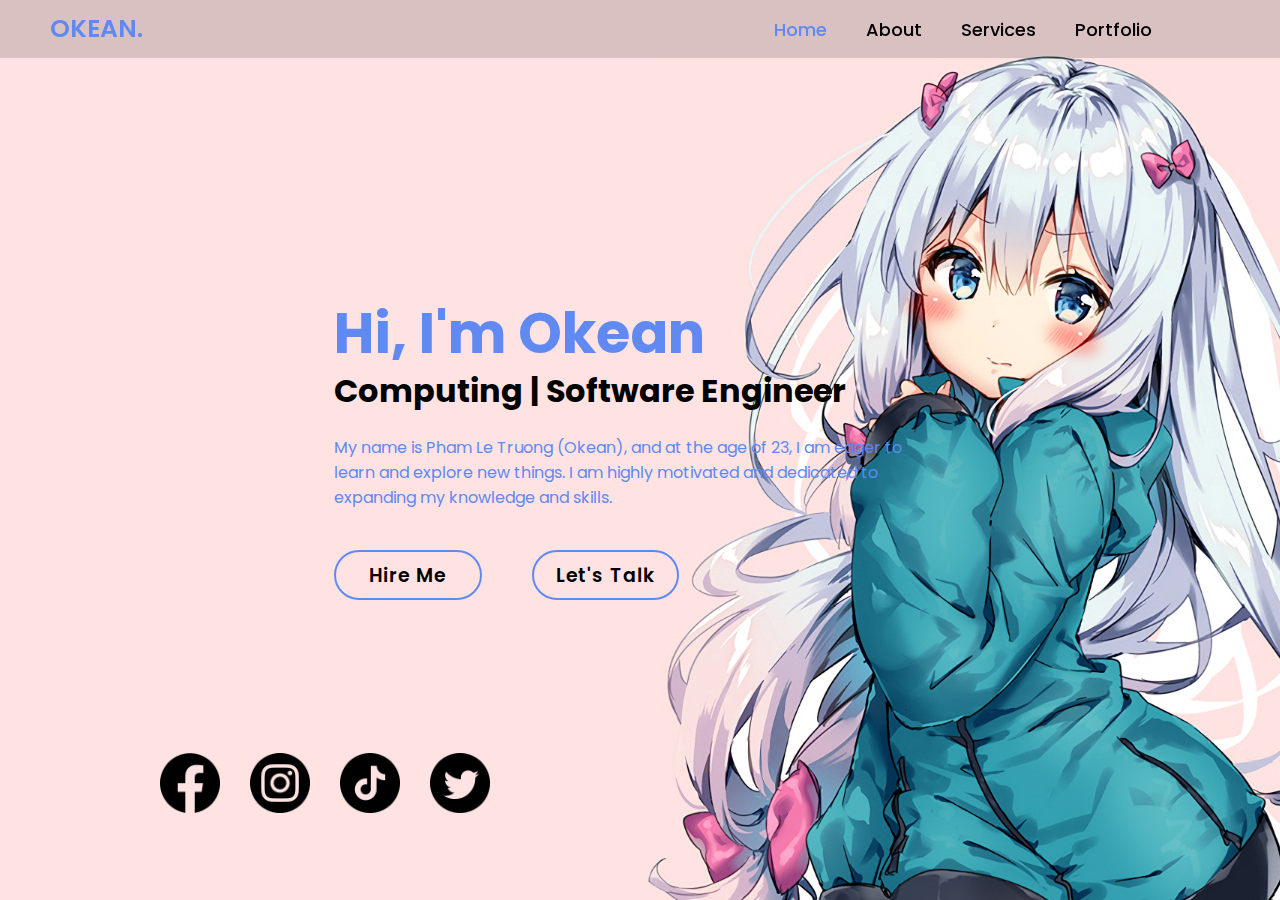
<file: index.html>
<!DOCTYPE html>
<html lang="en">
<head>
    <meta charset="UTF-8">
    <meta name="viewport" content="width=device-width, initial-scale=1.0">
    <title>Document</title>
</head>
<link rel="stylesheet" href="https://cdnjs.cloudflare.com/ajax/libs/font-awesome/6.4.2/css/all.min.css" integrity="sha512-z3gLpd7yknf1YoNbCzqRKc4qyor8gaKU1qmn+CShxbuBusANI9QpRohGBreCFkKxLhei6S9CQXFEbbKuqLg0DA==" crossorigin="anonymous" referrerpolicy="no-referrer" />
<link rel="preconnect" href="https://fonts.googleapis.com">
<link rel="preconnect" href="https://fonts.gstatic.com" crossorigin>
<link href="https://fonts.googleapis.com/css2?family=Poppins:ital,wght@0,100;0,200;0,300;0,400;0,500;0,600;0,700;0,800;0,900;1,100;1,200;1,300;1,400;1,500;1,600;1,700;1,800;1,900&display=swap" rel="stylesheet">
<link rel="stylesheet" href="style.css">
<body>
    <header class="header">
        <a href="#" class="logo">OKEAN.</a>
        <nav class="navbar">
            <a href="#" class="active">Home</a>
            <a href="Cv.html">About</a>
            <a href="#">Services</a>
            <a href="#">Portfolio</a>
        </nav>
    </header>
    <section class="home">
        <div class="home-content">
            <h1>Hi, I'm Okean</h1>
            <h3>Computing
                | 
               Software Engineer</h3>
            <p>My name is Pham Le Truong (Okean), and at the age of 23, I am eager to learn and explore new things. I am highly motivated and dedicated to expanding my knowledge and skills.</p>
            <div class="btn-box">
                <a href="https://www.instagram.com/okean892001/">Hire Me</a>
                <a href="https://www.facebook.com/phamletruong.isme">Let's Talk</a>
            </div>
        </div>
    </div>
    <div class="social-icons">
      <a href="https://www.facebook.com/phamletruong.isme"><div class="fb">
        <img src="facebook.png" alt="">
      </div></a>
    <a href="https://www.instagram.com/okean892001/"><div class="ig">
      <img src="ig.png" alt="">
    </div></a>
      <a href="https://www.tiktok.com/@letruong.2001"><div class="tiktok">
        <img src="tiktok.png" alt="">
      </div></a>
      <a href="https://twitter.com/truongle_89201"><div class="twitter">
        <img src="twitter.png" alt="">
    </div></a>
    </div>
    </section>

    
    
</body>
</html>
</file>
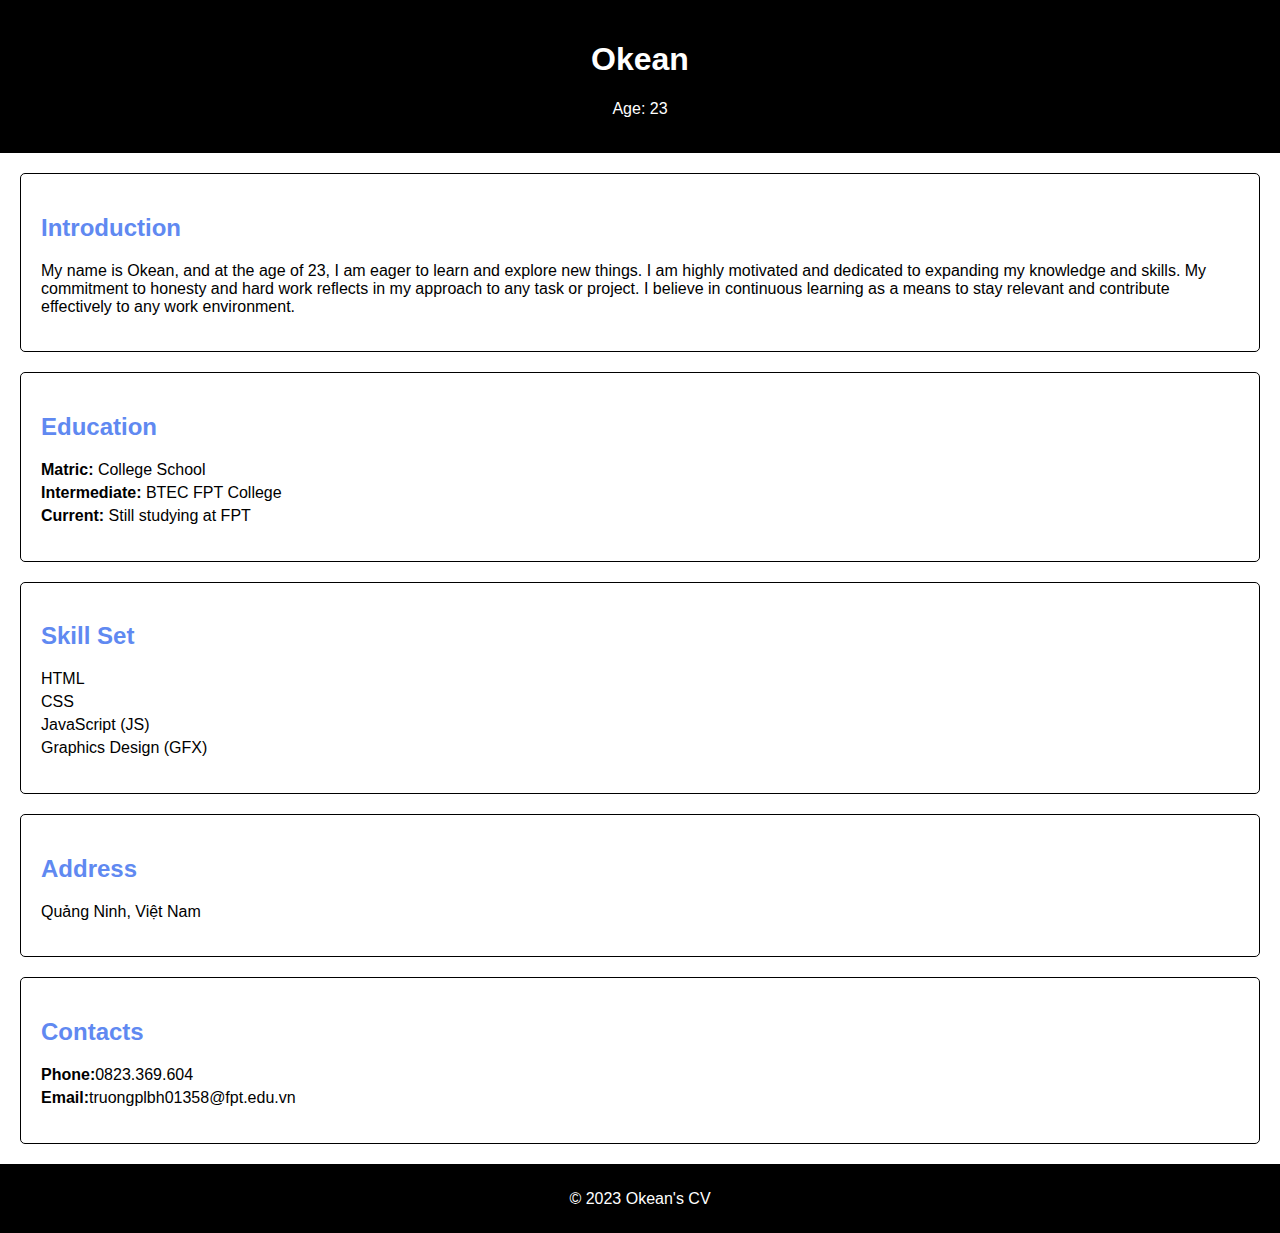
<file: Cv.html>
<!DOCTYPE html>
<html lang="en">
<head>
    <meta charset="UTF-8">
    <meta name="viewport" content="width=device-width, initial-scale=1.0">
    <title>Okean's CV</title>
    <style>
        body {
            font-family: 'Arial', sans-serif;
            background-color: white;
            color: black;
            margin: 0;
            padding: 0;
            box-sizing: border-box;
        }

        header {
            background-color: black;
            color: white;
            text-align: center;
            padding: 20px;
        }

        section {
            padding: 20px;
            margin: 20px;
            border: 1px solid black;
            border-radius: 5px;
        }

        h2 {
            color: rgb(96, 137, 241);
        }

        h3 {
            color: black;
        }

        p {
            margin-bottom: 15px;
        }

        ul {
            list-style-type: none;
            padding: 0;
        }

        li {
            margin-bottom: 5px;
        }

        footer {
            text-align: center;
            padding: 10px;
            background-color: black;
            color: white;
        }
    </style>
</head>
<body>

    <header>
        <h1>Okean</h1>
        <p>Age: 23</p>
    </header>

    <section>
        <h2>Introduction</h2>
        <p>
            My name is Okean, and at the age of 23, I am eager to learn and explore new things. I am highly motivated and dedicated to expanding my knowledge and skills. My commitment to honesty and hard work reflects in my approach to any task or project. I believe in continuous learning as a means to stay relevant and contribute effectively to any work environment.
        </p>
    </section>

    <section>
        <h2>Education</h2>
        <ul>
            <li><strong>Matric:</strong> College School</li>
            <li><strong>Intermediate:</strong> BTEC FPT College</li>
            <li><strong>Current:</strong> Still studying at FPT</li>
        </ul>
    </section>

    <section>
        <h2>Skill Set</h2>
        <ul>
            <li>HTML</li>
            <li>CSS</li>
            <li>JavaScript (JS)</li>
            <li>Graphics Design (GFX)</li>
        </ul>
    </section>

    <section>
        <h2>Address</h2>
        <p>Quảng Ninh, Việt Nam</p>
    </section>

    <section>
        <h2>Contacts</h2>
        <ul>
            <li><strong>Phone:</strong>0823.369.604</li>
            <li><strong>Email:</strong>truongplbh01358@fpt.edu.vn</li>
        </ul>
    </section>

    <footer>
        <p>&copy; 2023 Okean's CV</p>
    </footer>

</body>
</html>
</file>
<file: style.css>
*{
    margin: 0;
    padding: 0;
    font-family: Arial, Helvetica, sans-serif;
    box-sizing: border-box;
    font-family: 'Poppins', sans-serif;
}

body{
    background-color: rgb(10, 5, 24);
}

header{
    /* position: fixed;
    top: 0;
    left: 0;
    width: 100%;
    padding: 20px 10%;
    display: flex;
    justify-content: space-between;
    z-index: 100; */
    
	
        position: fixed;
        top: 0;
        left: 0;
        width: 100%;
        padding: 10px 50px;
        padding-right: 10%;
        display: flex;
        justify-content: space-between;
        align-items: center;
        z-index: 100;
        color: rgb(255, 255, 255);
        font-family: 'Gill Sans', 'Gill Sans MT', Calibri, 'Trebuchet MS', sans-serif;
        background-color: rgba(0, 0, 0, 0.150);
    
    
}

.logo{
    font-size: 25px;
    text-decoration: none;
    font-weight: 600;
    color: rgb(96, 137, 241);
}

.navbar a{
    font-size: 18px;
    font-weight: 500;
    text-decoration: none;
    color: black;
    margin-left: 35px;
    transition-duration: 0.3s;
}

.navbar a:hover,
.navbar a.active{
    color:rgb(96, 137, 241);
}


.home{
    height: 100vh;
    display: flex;
    align-items: center;
    padding: 0 10%;

}

.home-content{
    max-width: 600px;
    display: flex;
    flex-direction: column;
}

.home-content h1{
    font-size: 56px;
    font-weight: 700;
    line-height: 1.2;
    color: rgb(96, 137, 241);
}

.home-content h3{
    font-size: 32px;
    font-weight: 700;
    color: black;
}

.home-content p{
    font-size: 16px;
    margin: 20px 0 40px;
    color: rgb(96, 137, 241);
}


.home-content .btn-box{
    width: 345px;
    height: 50px;
    display: flex;
    gap: 50px;

}

.btn-box a{
    display: inline-flex;
    align-items: center;
    justify-content: center;
    width: 150px;
    height: 100%;
    border: 2px rgb(96, 137, 241) solid;
    border-radius: 50px;
    font-size: 19px;
    font-weight: 600;
    text-decoration: none;
    text-align: center;
    letter-spacing: 1px;
    transition-duration: 0.3s;
    color: black;
    transition: transform 0.3s ease;

}
.btn-box a:hover{
    transform: scale(1.3);

}
/*.icons {
    position: absolute;
    bottom: 40px;
    width: 8%;
    display: flex;
    justify-content: space-evenly;
    font-size: 25px;
    color: blue;
} */


.home{
    position: relative;
    width: 100%;
    height: 100vh;
    background-image: url('wallpaper.png');
    background-size: cover;
    background-position: center;
    display: flex;
    justify-content: center;
    align-items: center;
}


.fb
{
position: absolute;
width: 8%;
bottom: 80px;
left: 160px;
justify-content: space-evenly;
}

.ig{
position: absolute;
bottom: 80px;
width: 8%;
left: 250px;
justify-content: space-evenly;
}

.tiktok{
position: absolute;
width: 8%;
bottom: 80px;
left: 340px;
justify-content: space-evenly;
}

.twitter{
    position: absolute;
    width: 8%;
    bottom: 80px;
    left: 430px;
    justify-content: space-evenly;
}



/* Tuỳ chỉnh kích thước của các biểu tượng */
.fb img
{
width: 60px;
}

.ig img{
width: 60px;
}


.tiktok img {
width: 60px;

}

.twitter img{
    width: 60px;
}

.social-icons a {
display: inline-block;
}

.social-icons img {

transition: transform 0.3s ease;
}

.social-icons img:hover {
transform: translateY(-15px);
}

  
/* Responsive styles */
@media (max-width: 768px) {
    header {
      padding: 10px 20px;
    }
  
    .logo {
      font-size: 20px;
    }
  
    .navbar a {
      font-size: 16px;
      margin-left: 20px;
    }
  
    .home-content h1 {
      font-size: 40px;
    }
  
    .home-content h3 {
      font-size: 24px;
    }
  
    .home-content p {
      font-size: 14px;
    }
  
    .btn-box a {
      width: 120px;
      font-size: 16px;
    }
  
    .fb, .ig, .tiktok, .twitter {
      position: static;
      width: auto;
      margin-top: 20px;
      display: flex;
      justify-content: center;
    }
  
    .fb img, .ig img, .tiktok img, .twitter img {
      width: 40px;
    }
  }
  
  @media (max-width: 480px) {
    header {
      padding: 10px 10px;
    }
  
    .logo {
      font-size: 18px;
    }
  
    .navbar a {
      font-size: 14px;
      margin-left: 15px;
    }
  
    .home-content h1 {
      font-size: 32px;
    }
  
    .home-content h3 {
      font-size: 20px;
    }
  
    .home-content p {
      font-size: 12px;
    }
  
    .btn-box {
      width: auto;
      height: auto;
      flex-direction: column;
      gap: 20px;
    }
  
    .btn-box a {
      width: 100%;
      font-size: 14px;
    }
  
    .fb, .ig, .tiktok, .twitter {
      margin-top: 10px;
    }
  
    .fb img, .ig img, .tiktok img, .twitter img {
      width: 30px;
    }
  }
</file>
